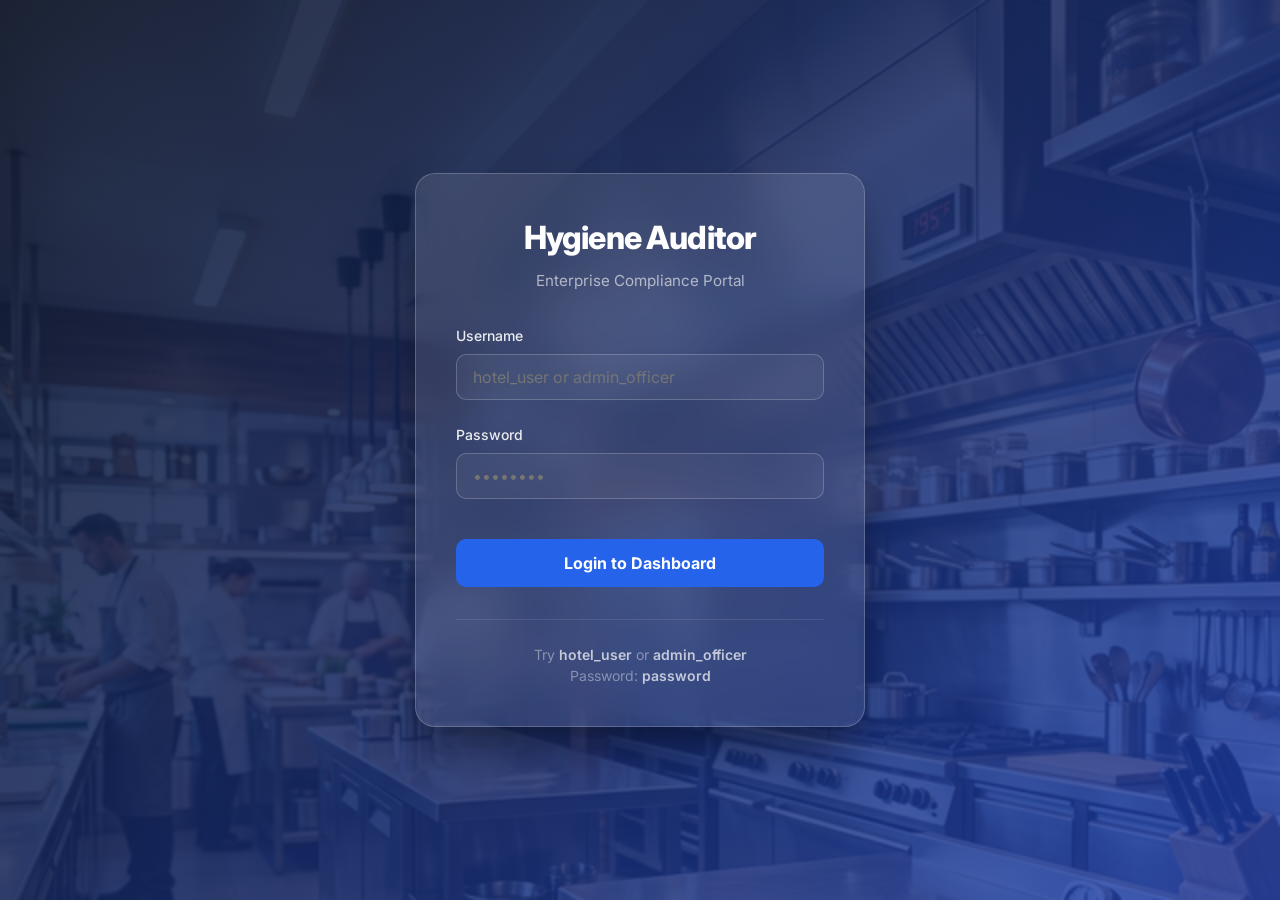
<file: frontend/login.html>
<!DOCTYPE html>
<html lang="en">

<head>
    <meta charset="UTF-8">
    <meta name="viewport" content="width=device-width, initial-scale=1.0">
    <title>Login - Hygiene Auditor</title>
    <link rel="preconnect" href="https://fonts.googleapis.com">
    <link rel="preconnect" href="https://fonts.gstatic.com" crossorigin>
    <link href="https://fonts.googleapis.com/css2?family=Inter:wght@400;500;600;700;800&display=swap" rel="stylesheet">
    <link rel="stylesheet" href="style.css">
    <style>
        body {
            display: flex;
            align-items: center;
            justify-content: center;
            min-height: 100vh;
            margin: 0;
            background: linear-gradient(135deg, rgba(15, 23, 42, 0.9), rgba(30, 64, 175, 0.8)), url('kitchen_background.png');
            background-size: cover;
            background-repeat: no-repeat;
            background-attachment: fixed;
        }

        .login-container {
            width: 100%;
            max-width: 450px;
            padding: 2.5rem;
            background: rgba(255, 255, 255, 0.1);
            backdrop-filter: blur(20px);
            -webkit-backdrop-filter: blur(20px);
            border: 1px solid rgba(255, 255, 255, 0.2);
            border-radius: 20px;
            box-shadow: 0 25px 50px -12px rgba(0, 0, 0, 0.5);
            animation: slideIn 0.6s cubic-bezier(0.16, 1, 0.3, 1);
        }

        @keyframes slideIn {
            from {
                opacity: 0;
                transform: translateY(20px);
            }

            to {
                opacity: 1;
                transform: translateY(0);
            }
        }

        .login-header {
            text-align: center;
            margin-bottom: 2rem;
        }

        .login-header h1 {
            color: #fff;
            font-size: 2rem;
            font-weight: 800;
            margin-bottom: 0.5rem;
            letter-spacing: -0.025em;
        }

        .login-header p {
            color: rgba(255, 255, 255, 0.6);
            font-size: 0.95rem;
        }

        .form-group {
            margin-bottom: 1.5rem;
        }

        .form-group label {
            display: block;
            color: rgba(255, 255, 255, 0.9);
            font-size: 0.875rem;
            font-weight: 500;
            margin-bottom: 0.5rem;
        }

        .input-wrapper {
            position: relative;
        }

        .input-wrapper input {
            width: 100%;
            padding: 0.75rem 1rem;
            background: rgba(255, 255, 255, 0.05);
            border: 1px solid rgba(255, 255, 255, 0.2);
            border-radius: 10px;
            color: #fff;
            font-size: 1rem;
            transition: all 0.3s ease;
        }

        .input-wrapper input:focus {
            outline: none;
            background: rgba(255, 255, 255, 0.1);
            border-color: var(--primary-light);
            box-shadow: 0 0 0 4px rgba(96, 165, 250, 0.2);
        }

        .login-btn {
            width: 100%;
            padding: 0.875rem;
            background: var(--sidebar-active-bg);
            color: #fff;
            border: none;
            border-radius: 10px;
            font-size: 1rem;
            font-weight: 700;
            cursor: pointer;
            transition: all 0.3s ease;
            margin-top: 1rem;
        }

        .login-btn:hover {
            background: #1d4ed8;
            transform: translateY(-2px);
            box-shadow: 0 10px 15px -3px rgba(37, 99, 235, 0.4);
        }

        .login-btn:active {
            transform: translateY(0);
        }

        .role-hint {
            text-align: center;
            margin-top: 2rem;
            padding-top: 1.5rem;
            border-top: 1px solid rgba(255, 255, 255, 0.1);
            font-size: 0.875rem;
            color: rgba(255, 255, 255, 0.4);
        }

        .role-hint span {
            color: rgba(255, 255, 255, 0.7);
            font-weight: 600;
        }

        .error-message {
            background: rgba(239, 68, 68, 0.2);
            color: #f87171;
            padding: 0.75rem;
            border-radius: 8px;
            font-size: 0.875rem;
            margin-bottom: 1.5rem;
            display: none;
            border: 1px solid rgba(239, 68, 68, 0.3);
        }
    </style>
</head>

<body>
    <div class="login-container">
        <div class="login-header">
            <h1>Hygiene Auditor</h1>
            <p>Enterprise Compliance Portal</p>
        </div>

        <div id="errorMessage" class="error-message">Invalid credentials. Please try again.</div>

        <form id="loginForm">
            <div class="form-group">
                <label for="username">Username</label>
                <div class="input-wrapper">
                    <input type="text" id="username" placeholder="hotel_user or admin_officer" required>
                </div>
            </div>
            <div class="form-group">
                <label for="password">Password</label>
                <div class="input-wrapper">
                    <input type="password" id="password" placeholder="••••••••" required>
                </div>
            </div>
            <button type="submit" class="login-btn">Login to Dashboard</button>
        </form>

        <div class="role-hint">
            Try <span>hotel_user</span> or <span>admin_officer</span><br>
            Password: <span>password</span>
        </div>
    </div>

    <script>
        document.getElementById('loginForm').addEventListener('submit', function (e) {
            e.preventDefault();
            const user = document.getElementById('username').value;
            const pass = document.getElementById('password').value;
            const errorEl = document.getElementById('errorMessage');

            if (pass === 'password') {
                if (user === 'hotel_user') {
                    localStorage.setItem('hc_user_role', 'hotel');
                    localStorage.setItem('hc_user_name', 'Hygiene Auditor');
                    window.location.href = 'index.html';
                } else if (user === 'admin_officer') {
                    localStorage.setItem('hc_user_role', 'admin');
                    localStorage.setItem('hc_user_name', 'FSO Officer');
                    window.location.href = 'index.html';
                } else {
                    errorEl.style.display = 'block';
                }
            } else {
                errorEl.style.display = 'block';
            }
        });
    </script>
</body>

</html>
</file>
<file: frontend/style.css>
/*=============================================
=            Variables & Base Setup           =
=============================================*/
:root {
    /* Colors */
    --bg-app: #f1f5f9;
    --sidebar-bg: #0f172a;
    --sidebar-hover: #1e293b;
    --sidebar-text: #94a3b8;
    --sidebar-active-text: #ffffff;
    --sidebar-active-bg: #2563eb;

    --card-bg: rgba(255, 255, 255, 0.95);
    --text-main: #1e293b;
    --text-muted: #475569;

    --primary: #1e40af;
    /* Enterprise Blue */
    --primary-light: #60a5fa;
    --primary-dark: #1e3a8a;
    --secondary: #64748b;

    --success: #10b981;
    --success-bg: #ecfdf5;
    --warning: #f59e0b;
    --warning-bg: #fffbeb;
    --danger: #ef4444;
    --danger-bg: #fef2f2;
    --cyan: #0891b2;
    --cyan-bg: #ecfeff;

    --border: #e2e8f0;

    /* Layout */
    --sidebar-width: 260px;
    --header-height: 60px;
    --border-radius: 12px;
    --shadow-sm: 0 1px 2px 0 rgba(0, 0, 0, 0.05);
    --shadow-md: 0 4px 6px -1px rgba(0, 0, 0, 0.1), 0 2px 4px -1px rgba(0, 0, 0, 0.06);
    --shadow-lg: 0 10px 15px -3px rgba(0, 0, 0, 0.1), 0 4px 6px -2px rgba(0, 0, 0, 0.05);

    /* Transitions */
    --transition: all 0.3s ease;
}

* {
    margin: 0;
    padding: 0;
    box-sizing: border-box;
    font-family: 'Inter', system-ui, -apple-system, sans-serif;
}

body {
    background: url('kitchen_background.png') no-repeat center center fixed;
    background-size: cover;
    color: var(--text-main);
    line-height: 1.5;
    overflow-x: hidden;
}

.app-container {
    display: flex;
    min-height: 100vh;
    background: rgba(255, 255, 255, 0.1);
    backdrop-filter: blur(2px);
}

/*=============================================
=            Sidebar Navigation               =
=============================================*/
.sidebar {
    width: var(--sidebar-width);
    background-color: var(--sidebar-bg);
    color: var(--sidebar-text);
    display: flex;
    flex-direction: column;
    position: fixed;
    height: 100vh;
    z-index: 1000;
    transition: var(--transition);
}

.sidebar-header {
    height: var(--header-height);
    display: flex;
    align-items: center;
    padding: 0 1.5rem;
    border-bottom: 1px solid rgba(255, 255, 255, 0.1);
}

.sidebar-header h2 {
    color: #fff;
    font-size: 1.25rem;
    font-weight: 700;
    letter-spacing: -0.025em;
}

.sidebar-nav {
    padding: 1.5rem 0.75rem;
    display: flex;
    flex-direction: column;
    gap: 0.5rem;
    flex: 1;
}

.nav-item {
    display: flex;
    align-items: center;
    gap: 0.75rem;
    padding: 0.75rem 1rem;
    color: var(--sidebar-text);
    text-decoration: none;
    border-radius: 8px;
    font-weight: 500;
    transition: var(--transition);
    cursor: pointer;
}

.nav-item:hover {
    background-color: var(--sidebar-hover);
    color: #fff;
}

.nav-item.active {
    background-color: var(--sidebar-active-bg);
    color: var(--sidebar-active-text);
}

.sidebar-footer {
    padding: 1.5rem;
    border-top: 1px solid rgba(255, 255, 255, 0.1);
}

/* Pulse Indicator */
.live-indicator {
    display: flex;
    align-items: center;
    gap: 0.75rem;
    padding: 0.5rem 0.75rem;
    background: rgba(16, 185, 129, 0.1);
    border-radius: 8px;
}

.pulse-dot {
    width: 8px;
    height: 8px;
    background-color: var(--success);
    border-radius: 50%;
    box-shadow: 0 0 0 rgba(16, 185, 129, 0.4);
    animation: pulse 2s infinite;
}

@keyframes pulse {
    0% {
        transform: scale(0.95);
        box-shadow: 0 0 0 0 rgba(16, 185, 129, 0.7);
    }

    70% {
        transform: scale(1);
        box-shadow: 0 0 0 10px rgba(16, 185, 129, 0);
    }

    100% {
        transform: scale(0.95);
        box-shadow: 0 0 0 0 rgba(16, 185, 129, 0);
    }
}

.live-text {
    font-size: 0.75rem;
    font-weight: 600;
    color: var(--success);
    text-transform: uppercase;
    letter-spacing: 0.05em;
}

/* Mobile Header */
.mobile-header {
    display: none;
    position: fixed;
    top: 0;
    left: 0;
    right: 0;
    height: 60px;
    background: var(--sidebar-bg);
    color: white;
    align-items: center;
    justify-content: space-between;
    padding: 0 1.5rem;
    z-index: 1100;
}

.hamburger {
    background: none;
    border: none;
    cursor: pointer;
    display: flex;
    flex-direction: column;
    gap: 6px;
    padding: 4px;
}

.hamburger span {
    width: 24px;
    height: 2px;
    background: white;
    transition: 0.3s;
}

/* Welcome Hub Restoration */
.welcome-header {
    text-align: center;
    margin-bottom: 3.5rem;
}

.welcome-header h1 {
    font-size: 3rem;
    font-weight: 800;
    color: white;
    text-shadow: 0 2px 10px rgba(0, 0, 0, 0.5);
}

.welcome-header .accent {
    color: var(--primary-light);
}

.welcome-header p {
    color: #e2e8f0;
    font-size: 1.25rem;
}

.welcome-grid {
    display: grid;
    grid-template-columns: repeat(auto-fit, minmax(200px, 1fr));
    gap: 1.5rem;
}

/*=============================================
=            KPI & Dashboard Grid             =
=============================================*/
.kpi-grid {
    display: grid;
    grid-template-columns: repeat(4, 1fr);
    gap: 1.5rem;
    margin-bottom: 2rem;
}

.kpi-card {
    display: flex;
    justify-content: space-between;
    align-items: center;
    padding: 1.5rem;
    background: #ffffff !important;
    backdrop-filter: blur(10px);
    border: 1px solid rgba(0, 0, 0, 0.05);
    box-shadow: var(--shadow-sm);
}

.kpi-info .kpi-label {
    display: block;
    font-size: 0.875rem;
    color: var(--text-muted);
    font-weight: 500;
    margin-bottom: 0.5rem;
}

.kpi-info .kpi-value {
    display: inline-block;
    font-size: 2rem;
    font-weight: 800;
}

.kpi-info .kpi-suffix {
    font-size: 1.25rem;
    font-weight: 600;
    color: var(--text-muted);
    margin-left: 2px;
}

.kpi-icon {
    width: 48px;
    height: 48px;
    border-radius: 12px;
    display: flex;
    align-items: center;
    justify-content: center;
    font-size: 1.5rem;
}

.kpi-icon.blue {
    background: #dbeafe;
    color: #1e40af;
}

.kpi-icon.green {
    background: #d1fae5;
    color: #065f46;
}

.kpi-icon.red {
    background: #fee2e2;
    color: #991b1b;
}

.kpi-icon.cyan {
    background: #ecfeff;
    color: #0891b2;
}

.dashboard-charts-grid {
    display: grid;
    grid-template-columns: 2fr 1fr;
    gap: 1.5rem;
    margin-bottom: 2rem;
    max-height: 500px;
    /* Limit height to the page */
}

.chart-container {
    height: 100%;
    min-height: 350px;
    max-height: 450px;
    overflow: hidden;
    /* Prevent overflow */
}

.donut-wrapper {
    height: 100%;
    max-height: 250px;
    display: flex;
    justify-content: center;
    align-items: center;
}

/*=============================================
=            Analysis Split Layout            =
=============================================*/
.analysis-split-layout {
    display: grid;
    grid-template-columns: 1fr 340px;
    gap: 1.5rem;
    align-items: start;
}

.preview-wrapper {
    position: relative;
    border-radius: 12px;
    overflow: hidden;
    background: #000;
    min-height: 400px;
    display: flex;
    align-items: center;
    justify-content: center;
}

.preview-wrapper img {
    max-width: 100%;
    max-height: 600px;
}

.detection-overlay {
    position: absolute;
    top: 0;
    left: 0;
    width: 100%;
    height: 100%;
    pointer-events: none;
}

/* Gauge & Metrics */
.gauge-container {
    position: relative;
    width: 150px;
    height: 150px;
    margin: 1.5rem auto;
}

.gauge-ring {
    width: 100%;
    height: 100%;
    border-radius: 50%;
    border: 12px solid #e2e8f0;
    display: flex;
    align-items: center;
    justify-content: center;
}

.gauge-ring .score-value {
    font-size: 3rem;
    font-weight: 800;
}

.risk-badge {
    text-align: center;
    padding: 0.5rem;
    border-radius: 8px;
    font-weight: 700;
    text-transform: uppercase;
    letter-spacing: 0.05em;
}

/* Filtering */
.filter-suite {
    padding: 1rem 1.5rem;
    margin-bottom: 1.5rem;
}

.filter-group {
    display: flex;
    justify-content: space-between;
    align-items: center;
    gap: 1rem;
    flex-wrap: wrap;
}

.search-box {
    position: relative;
    flex: 1;
    min-width: 300px;
}

.search-icon {
    position: absolute;
    left: 12px;
    top: 50%;
    transform: translateY(-50%);
    color: var(--text-muted);
}

.search-box input {
    width: 100%;
    padding: 0.6rem 1rem 0.6rem 2.5rem;
    border-radius: 8px;
    border: 1px solid var(--border);
    background: rgba(255, 255, 255, 0.5);
}

.filter-selects {
    display: flex;
    gap: 0.75rem;
}

.filter-selects select {
    padding: 0.6rem 1rem;
    border-radius: 8px;
    border: 1px solid var(--border);
    background: white;
    cursor: pointer;
}

.welcome-card {
    background: var(--card-bg);
    border-radius: 16px;
    padding: 1.5rem 1rem;
    text-align: center;
    border: 1px solid var(--border);
    transition: all 0.4s cubic-bezier(0.175, 0.885, 0.32, 1.275);
    cursor: pointer;
    box-shadow: var(--shadow-sm);
    display: flex;
    flex-direction: column;
    align-items: center;
    justify-content: center;
    gap: 0.75rem;
}

.welcome-card:hover {
    transform: translateY(-8px);
    box-shadow: var(--shadow-lg);
    border-color: var(--primary);
}

.welcome-card-icon {
    font-size: 2.5rem;
    margin-bottom: 0.25rem;
}

.welcome-card h3 {
    font-size: 1.15rem;
    font-weight: 700;
    color: var(--text-main);
}

.welcome-card p {
    color: var(--text-muted);
    font-size: 0.85rem;
    line-height: 1.5;
    margin-bottom: 0.5rem;
}

.card-link {
    color: var(--primary);
    font-weight: 700;
    font-size: 0.9rem;
    text-transform: uppercase;
    letter-spacing: 0.05em;
    transition: var(--transition);
}

.welcome-card:hover .card-link {
    transform: translateX(5px);
}

.logo-link {
    text-decoration: none;
    color: inherit;
}

/*=============================================
=            Main Content Area                =
=============================================*/
.main-content {
    flex: 1;
    margin-left: var(--sidebar-width);
    padding: 2rem 3rem;
    min-height: 100vh;
    transition: var(--transition);
}

.module {
    display: none;
    animation: fadeIn 0.4s ease-out;
}

.module.active {
    display: block;
}

@keyframes fadeIn {
    from {
        opacity: 0;
        transform: translateY(10px);
    }

    to {
        opacity: 1;
        transform: translateY(0);
    }
}

.module-header {
    margin-bottom: 2rem;
}

.module-header h1 {
    font-size: 1.875rem;
    font-weight: 700;
    color: var(--text-main);
    margin-bottom: 0.5rem;
}

.module-header p {
    color: var(--text-muted);
    font-size: 1rem;
}

.card,
.welcome-card,
.stat-card,
.upload-card,
.result-section,
.settings-card,
.table-card {
    background: rgba(255, 255, 255, 0.7);
    backdrop-filter: blur(12px);
    -webkit-backdrop-filter: blur(12px);
    border: 1px solid rgba(255, 255, 255, 0.3);
    border-radius: var(--border-radius);
    box-shadow: var(--shadow-md);
    padding: 1.5rem;
    margin-bottom: 1.5rem;
    transition: var(--transition);
}

.card:hover,
.welcome-card:hover {
    background: rgba(255, 255, 255, 0.85);
    border-color: var(--primary);
}

/* Utilities */
.hidden {
    display: none !important;
}

.mt-2 {
    margin-top: 0.5rem;
}

.mt-3 {
    margin-top: 1rem;
}

.grid-2-col {
    display: grid;
    grid-template-columns: repeat(auto-fit, minmax(350px, 1fr));
    gap: 1.5rem;
    margin-bottom: 1.5rem;
}

.form-input {
    width: 100%;
    padding: 0.75rem;
    border: 1px solid var(--border);
    border-radius: 8px;
    font-size: 0.9rem;
    margin-top: 0.5rem;
    background: rgba(248, 250, 252, 0.8);
}

textarea.form-input {
    min-height: 100px;
    resize: vertical;
}

/* Buttons */
.btn {
    display: inline-flex;
    align-items: center;
    justify-content: center;
    gap: 0.5rem;
    padding: 0.75rem 1.5rem;
    border-radius: 8px;
    font-weight: 600;
    font-size: 0.95rem;
    cursor: pointer;
    border: none;
    transition: var(--transition);
}

.btn-primary {
    background-color: var(--primary);
    color: white;
}

.btn-primary:hover {
    background-color: var(--primary-hover);
    box-shadow: var(--shadow-md);
}

.btn-primary:disabled {
    opacity: 0.7;
    cursor: not-allowed;
}

.btn-secondary {
    background-color: var(--bg-app);
    color: var(--text-main);
    border: 1px solid var(--border);
}

.btn-secondary:hover {
    background-color: #e2e8f0;
}

/* Spinners */
.spinner {
    display: none;
    width: 20px;
    height: 20px;
    border: 3px solid rgba(255, 255, 255, 0.3);
    border-radius: 50%;
    border-top-color: #fff;
    animation: spin 1s ease-in-out infinite;
}

@keyframes spin {
    to {
        transform: rotate(360deg);
    }
}

/*=============================================
=            Dashboard Stats                  =
=============================================*/
.dashboard-stats {
    display: grid;
    grid-template-columns: repeat(auto-fit, minmax(240px, 1fr));
    gap: 1.5rem;
    margin-bottom: 2rem;
}

.stat-card {
    padding: 1.5rem;
    display: flex;
    flex-direction: column;
}

.stat-card h3 {
    font-size: 0.875rem;
    color: var(--text-muted);
    text-transform: uppercase;
    letter-spacing: 0.05em;
    font-weight: 600;
    margin-bottom: 0.75rem;
}

.stat-value {
    font-size: 2.25rem;
    font-weight: 800;
    line-height: 1;
    margin-bottom: 0.5rem;
}

.score-good {
    color: var(--success);
}

.score-warning {
    color: var(--warning);
}

.score-bad {
    color: var(--danger);
}

.stat-trend {
    font-size: 0.875rem;
    font-weight: 500;
    color: var(--text-muted);
}

.trend-up {
    color: var(--success);
}

.trend-down {
    color: var(--danger);
}


/* Placeholder Chart */
.chart-card {
    min-height: 300px;
}

.chart-placeholder {
    height: 250px;
    display: flex;
    align-items: flex-end;
    padding-top: 2rem;
    border-bottom: 1px solid var(--border);
}

.chart-bars {
    display: flex;
    justify-content: space-around;
    align-items: flex-end;
    width: 100%;
    height: 100%;
    gap: 1rem;
}

.bar {
    width: 40px;
    background-color: var(--primary);
    border-radius: 4px 4px 0 0;
    opacity: 0.8;
    transition: height 1s ease;
}

.bar:hover {
    opacity: 1;
}


/*=============================================
=            Upload Modules (Image & Video)   =
=============================================*/
.upload-card {
    max-width: 800px;
}

.upload-area {
    border: 2px dashed #cbd5e1;
    border-radius: 8px;
    padding: 3rem 2rem;
    text-align: center;
    background-color: #f8fafc;
    transition: all 0.3s ease;
    margin-bottom: 1.5rem;
    cursor: pointer;
}

.upload-area:hover,
.upload-area.dragover {
    border-color: var(--primary);
    background-color: #eff6ff;
}

.upload-icon {
    font-size: 3rem;
    margin-bottom: 1rem;
    display: block;
}

input[type="file"] {
    display: none;
}

.upload-hint {
    color: var(--text-muted);
    font-size: 0.875rem;
    margin-top: 0.5rem;
}

.file-name {
    margin-top: 1rem;
    font-weight: 600;
    color: var(--primary);
}

.error-msg {
    color: var(--danger);
    font-size: 0.875rem;
    margin-top: 1rem;
    font-weight: 500;
}

/* Result Sections */
.result-section {
    max-width: 800px;
    border-top: 4px solid var(--primary);
}

.result-section h2 {
    font-size: 1.25rem;
    margin-bottom: 1.5rem;
    padding-bottom: 0.75rem;
    border-bottom: 1px solid var(--border);
}

.result-grid {
    display: grid;
    grid-template-columns: 200px 1fr;
    gap: 2rem;
    margin-bottom: 1.5rem;
}

.score-panel {
    text-align: center;
    background: #f8fafc;
    padding: 1.5rem;
    border-radius: 8px;
    display: flex;
    flex-direction: column;
    justify-content: center;
    border: 1px solid var(--border);
}

.score-panel .score-value {
    font-size: 4rem;
    margin-top: 0.5rem;
}

.badge-container {
    display: flex;
    flex-wrap: wrap;
    gap: 0.5rem;
    margin-top: 0.5rem;
}

.badge {
    padding: 0.25rem 0.75rem;
    border-radius: 9999px;
    font-size: 0.75rem;
    font-weight: 600;
    background: var(--bg-app);
    color: var(--text-muted);
}

.badge.detected {
    background: var(--success-bg);
    color: var(--success);
}

/* Components & Utils */
.btn-block {
    width: 100%;
    display: flex;
    justify-content: center;
}

.metrics-card h3 {
    font-size: 0.9rem;
    color: var(--text-muted);
    text-transform: uppercase;
    margin-bottom: 1rem;
}

.confidence-list {
    display: flex;
    flex-direction: column;
    gap: 0.75rem;
}

.confidence-item {
    display: flex;
    align-items: center;
    gap: 1rem;
}

.confidence-label {
    flex: 1;
    font-size: 0.875rem;
    font-weight: 500;
}

.confidence-bar-bg {
    flex: 2;
    height: 8px;
    background: #e2e8f0;
    border-radius: 4px;
    overflow: hidden;
}

.confidence-bar-fill {
    height: 100%;
    background: var(--primary);
    transition: width 0.5s ease;
}

.confidence-val {
    font-size: 0.75rem;
    font-weight: 700;
    min-width: 30px;
}

.violations-list-modern {
    list-style: none;
    padding: 0;
}

.violation-item {
    display: flex;
    gap: 0.75rem;
    padding: 0.75rem;
    background: var(--danger-bg);
    border-left: 4px solid var(--danger);
    border-radius: 6px;
    margin-bottom: 0.5rem;
    font-size: 0.875rem;
    color: #991b1b;
}

.recommendation-list {
    list-style: none;
    padding: 0;
}

.rec-item {
    display: flex;
    gap: 0.75rem;
    padding: 0.75rem;
    background: var(--cyan-bg);
    border-left: 4px solid var(--cyan);
    border-radius: 6px;
    margin-bottom: 0.5rem;
    font-size: 0.875rem;
    color: #155e75;
}

.border-danger-glow {
    border: 2px solid var(--danger);
    box-shadow: 0 0 15px rgba(239, 68, 68, 0.2);
    animation: alert-glow 2s infinite ease-in-out;
}

@keyframes alert-glow {
    0% {
        box-shadow: 0 0 5px rgba(239, 68, 68, 0.2);
    }

    50% {
        box-shadow: 0 0 20px rgba(239, 68, 68, 0.4);
    }

    100% {
        box-shadow: 0 0 5px rgba(239, 68, 68, 0.2);
    }
}

/* Responsiveness Media Queries */
@media (max-width: 1024px) {
    .sidebar {
        transform: translateX(-100%);
        width: 280px;
    }

    .sidebar.open {
        transform: translateX(0);
    }

    .main-content {
        margin-left: 0;
        padding-top: 80px;
    }

    .mobile-header {
        display: flex;
    }

    .analysis-split-layout {
        grid-template-columns: 1fr;
    }

    .kpi-grid {
        grid-template-columns: repeat(2, 1fr);
    }

    .dashboard-charts-grid {
        grid-template-columns: 1fr;
    }
}

@media (max-width: 640px) {
    .kpi-grid {
        grid-template-columns: 1fr;
    }

    .filter-group {
        flex-direction: column;
        align-items: stretch;
    }

    .filter-selects {
        flex-wrap: wrap;
    }
}

.violations-list {
    list-style-position: inside;
    color: var(--danger);
    background: var(--danger-bg);
    padding: 1rem;
    border-radius: 8px;
    border: 1px solid #fecaca;
}

.violations-list li {
    margin-bottom: 0.25rem;
    font-weight: 500;
}

.meta-footer {
    display: flex;
    justify-content: space-between;
    align-items: center;
    padding-top: 1rem;
    border-top: 1px solid var(--border);
    font-size: 0.875rem;
    color: var(--text-muted);
}

.status-badge {
    display: inline-flex;
    align-items: center;
    gap: 0.5rem;
    padding: 0.25rem 0.75rem;
    border-radius: 4px;
    background: var(--success-bg);
    color: var(--success);
    font-weight: 500;
}

/* Video Progress */
.progress-section {
    max-width: 800px;
    text-align: center;
}

.progress-bar-container {
    width: 100%;
    height: 12px;
    background-color: #e2e8f0;
    border-radius: 999px;
    margin: 1.5rem 0 1rem;
    overflow: hidden;
}

.progress-bar {
    height: 100%;
    background-color: var(--primary);
    border-radius: 999px;
    transition: width 0.2s linear;
}

.progress-stats {
    display: flex;
    justify-content: space-between;
    font-size: 0.875rem;
    color: var(--text-muted);
    font-weight: 500;
}

.stats-grid {
    display: flex;
    gap: 2rem;
}

.stat-item {
    display: flex;
    flex-direction: column;
}

.stat-label {
    font-size: 0.75rem;
    text-transform: uppercase;
    color: var(--text-muted);
}

.stat-val {
    font-size: 1.25rem;
    font-weight: 700;
}

/*=============================================
=            Batch Reports Table              =
=============================================*/
.table-responsive {
    overflow-x: auto;
}

.reports-table {
    width: 100%;
    border-collapse: collapse;
    text-align: left;
}

.reports-table th,
.reports-table td {
    padding: 1rem;
    border-bottom: 1px solid var(--border);
}

.reports-table th {
    background-color: #334155;
    /* Slate-700 */
    font-weight: 600;
    color: #ffffff;
    text-transform: uppercase;
    font-size: 0.75rem;
    letter-spacing: 0.05em;
    border-bottom: 2px solid #0891b2;
    /* Cyan-600 */
}

.reports-table tbody tr:hover {
    background-color: #ecfeff;
    /* Cyan-50 */
}

.badge-risk {
    padding: 0.25rem 0.75rem;
    border-radius: 999px;
    font-size: 0.75rem;
    font-weight: 600;
}

.risk-high {
    background: #fee2e2;
    color: #b91c1c;
    border: 1px solid #fecaca;
}

.risk-medium {
    background: #ffedd5;
    color: #c2410c;
    border: 1px solid #fed7aa;
}

.risk-low {
    background: #dcfce7;
    color: #15803d;
    border: 1px solid #bbf7d0;
}


/*=============================================
=            Regulator Settings               =
=============================================*/
.settings-card {
    max-width: 600px;
}

.settings-group {
    margin-bottom: 2rem;
    padding-bottom: 1.5rem;
    border-bottom: 1px solid var(--border);
}

.settings-group h3 {
    font-size: 1.1rem;
    margin-bottom: 1rem;
    color: var(--text-main);
}

.setting-item {
    margin-bottom: 1.5rem;
}

.setting-item label {
    display: block;
    font-weight: 600;
    margin-bottom: 0.5rem;
}

.setting-desc {
    font-size: 0.875rem;
    color: var(--text-muted);
    margin-top: 0.25rem;
}

/* Slider */
.slider {
    -webkit-appearance: none;
    appearance: none;
    width: 100%;
    height: 8px;
    border-radius: 4px;
    background: #e2e8f0;
    outline: none;
}

.slider::-webkit-slider-thumb {
    -webkit-appearance: none;
    appearance: none;
    width: 20px;
    height: 20px;
    border-radius: 50%;
    background: var(--primary);
    cursor: pointer;
}

/* Toggle Switch */
.toggle-item {
    display: flex;
    justify-content: space-between;
    align-items: center;
}

.toggle-label {
    flex: 1;
    margin-bottom: 0 !important;
}

.switch {
    position: relative;
    display: inline-block;
    width: 48px;
    height: 26px;
    flex-shrink: 0;
}

.switch input {
    opacity: 0;
    width: 0;
    height: 0;
}

.slider-toggle {
    position: absolute;
    cursor: pointer;
    top: 0;
    left: 0;
    right: 0;
    bottom: 0;
    background-color: #cbd5e1;
    transition: .4s;
}

.slider-toggle:before {
    position: absolute;
    content: "";
    height: 20px;
    width: 20px;
    left: 3px;
    bottom: 3px;
    background-color: white;
    transition: .4s;
}

input:checked+.slider-toggle {
    background-color: var(--primary);
}

input:checked+.slider-toggle:before {
    transform: translateX(22px);
}

.slider-toggle.round {
    border-radius: 34px;
}

.slider-toggle.round:before {
    border-radius: 50%;
}

/*=============================================
=            Toast Notifications              =
=============================================*/
.toast-container {
    position: fixed;
    bottom: 20px;
    right: 20px;
    z-index: 1000;
    display: flex;
    flex-direction: column;
    gap: 10px;
}

.toast {
    background: var(--card-bg);
    color: var(--text-main);
    padding: 1rem 1.5rem;
    border-radius: 8px;
    box-shadow: var(--shadow-lg);
    border-left: 4px solid var(--primary);
    font-weight: 500;
    animation: slideInRight 0.3s ease-out forwards;
    display: flex;
    align-items: center;
    gap: 0.75rem;
}

.toast.success {
    border-left-color: var(--success);
}

@keyframes slideInRight {
    from {
        transform: translateX(100%);
        opacity: 0;
    }

    to {
        transform: translateX(0);
        opacity: 1;
    }
}

@keyframes fadeOut {
    from {
        opacity: 1;
    }

    to {
        opacity: 0;
    }
}

/*=============================================
=            Learning Hub Styles              =
=============================================*/
.learning-filters {
    padding: 1rem 1.5rem;
    margin-bottom: 2rem;
}

.category-buttons {
    display: flex;
    gap: 0.5rem;
    flex-wrap: wrap;
    margin-top: 0.5rem;
}

.learning-grid {
    display: grid;
    grid-template-columns: repeat(3, 1fr);
    gap: 1.5rem;
}

.section-title {
    font-size: 1.25rem;
    font-weight: 700;
    margin: 2rem 0 1rem;
    color: var(--text-main);
}

.video-card {
    background: #ffffff;
    border-radius: var(--border-radius);
    overflow: hidden;
    border: 1px solid var(--border);
    transition: var(--transition);
    display: flex;
    flex-direction: column;
}

.video-card:hover {
    transform: translateY(-5px);
    box-shadow: var(--shadow-lg);
}

.video-thumbnail {
    position: relative;
    width: 100%;
    padding-top: 56.25%;
    /* 16:9 Aspect Ratio */
    background: #000;
}

.video-thumbnail iframe {
    position: absolute;
    top: 0;
    left: 0;
    width: 100%;
    height: 100%;
    border: 0;
}

.video-content {
    padding: 1.25rem;
    flex: 1;
    display: flex;
    flex-direction: column;
}

.video-category {
    font-size: 0.7rem;
    font-weight: 700;
    text-transform: uppercase;
    letter-spacing: 0.05em;
    color: var(--primary);
    margin-bottom: 0.5rem;
    display: block;
}

.video-title {
    font-size: 1rem;
    font-weight: 700;
    color: var(--text-main);
    margin-bottom: 0.5rem;
    line-height: 1.4;
}

.video-desc {
    font-size: 0.85rem;
    color: var(--text-muted);
    line-height: 1.5;
    margin-bottom: 1rem;
    display: -webkit-box;
    -webkit-line-clamp: 2;
    line-clamp: 2;
    -webkit-box-orient: vertical;
    overflow: hidden;
}

.why-matters {
    margin-top: auto;
    background: var(--cyan-bg);
    padding: 0.75rem;
    border-radius: 8px;
    font-size: 0.75rem;
    color: #155e75;
    border-left: 3px solid var(--cyan);
}

.why-matters strong {
    display: block;
    margin-bottom: 2px;
}


/* Responsive */
@media (max-width: 768px) {
    .sidebar {
        transform: translateX(-100%);
    }

    .sidebar.open {
        transform: translateX(0);
    }

    .main-content {
        margin-left: 0;
        padding: 1rem;
    }

    .result-grid {
        grid-template-columns: 1fr;
    }
}

/* Training & Engagement Module Styles */
.training-grid {
    display: grid;
    grid-template-columns: repeat(auto-fit, minmax(320px, 1fr));
    gap: 1.5rem;
    margin-top: 1rem;
}

.training-card {
    display: flex;
    flex-direction: column;
}

.streak-card {
    background: linear-gradient(135deg, #1e40af 0%, #1e3a8a 100%) !important;
    color: white !important;
    padding: 1.5rem 2rem !important;
    display: flex;
    align-items: center;
    gap: 1.5rem;
}

.streak-icon {
    font-size: 2.5rem;
}

.streak-info h2 {
    font-size: 1.75rem;
    font-weight: 800;
    margin: 0;
}

.streak-info p {
    opacity: 0.8;
    margin: 0;
    font-size: 0.9rem;
}

.game-canvas-wrapper {
    position: relative;
    border-radius: 12px;
    overflow: hidden;
    margin-top: 1rem;
    cursor: crosshair;
    background: #000;
}

.game-canvas-wrapper img {
    width: 100%;
    display: block;
    opacity: 0.8;
}

#gameOverlay {
    position: absolute;
    top: 0;
    left: 0;
    width: 100%;
    height: 100%;
}

.hit-marker {
    position: absolute;
    width: 24px;
    height: 24px;
    border: 2px solid var(--success);
    background: rgba(16, 185, 129, 0.4);
    border-radius: 50%;
    transform: translate(-50%, -50%);
    pointer-events: none;
    animation: markerPulse 0.4s ease-out;
}

@keyframes markerPulse {
    0% {
        transform: translate(-50%, -50%) scale(0.5);
        opacity: 0;
    }

    100% {
        transform: translate(-50%, -50%) scale(1);
        opacity: 1;
    }
}

.timer-bar {
    width: 100%;
    height: 6px;
    background: rgba(0, 0, 0, 0.1);
    border-radius: 3px;
    overflow: hidden;
    margin-bottom: 0.5rem;
}

#gameTimer {
    height: 100%;
    background: var(--primary);
    transition: width 1s linear;
}

.quiz-module .btn-outline {
    text-align: left;
    padding: 1rem;
    font-size: 0.9rem;
    background: rgba(255, 255, 255, 0.5);
}

.training-card-header {
    display: flex;
    justify-content: space-between;
    align-items: center;
    margin-bottom: 1rem;
}

#quizFeedback {
    padding: 0.75rem 1rem;
    border-radius: 8px;
    font-weight: 600;
    font-size: 0.875rem;
}

.text-success {
    color: var(--success);
}

.text-danger {
    color: var(--danger);
}

/* Modal System */
.modal-overlay {
    position: fixed;
    top: 0;
    left: 0;
    width: 100%;
    height: 100%;
    background: rgba(15, 23, 42, 0.8);
    backdrop-filter: blur(4px);
    display: flex;
    justify-content: center;
    align-items: center;
    z-index: 2000;
    transition: all 0.3s ease;
}

.modal-container {
    background: white;
    width: 90%;
    max-width: 800px;
    border-radius: 16px;
    box-shadow: 0 25px 50px -12px rgba(0, 0, 0, 0.25);
    overflow: hidden;
    animation: modalSlideUp 0.3s ease-out;
}

@keyframes modalSlideUp {
    from {
        transform: translateY(20px);
        opacity: 0;
    }

    to {
        transform: translateY(0);
        opacity: 1;
    }
}

.modal-header {
    padding: 1.5rem 2rem;
    border-bottom: 1px solid var(--border);
    display: flex;
    justify-content: space-between;
    align-items: center;
    background: #f8fafc;
}

.modal-header h2 {
    font-size: 1.25rem;
    color: var(--text-main);
    margin: 0;
}

.close-modal {
    background: none;
    border: none;
    font-size: 2rem;
    color: var(--text-muted);
    cursor: pointer;
    line-height: 1;
}

.modal-body {
    padding: 2rem;
    max-height: 80vh;
    overflow-y: auto;
}

.report-meta-grid {
    display: grid;
    grid-template-columns: repeat(3, 1fr);
    gap: 1.5rem;
    margin-bottom: 2rem;
    padding: 1.5rem;
    background: #f1f5f9;
    border-radius: 12px;
}

.meta-item .label {
    display: block;
    font-size: 0.75rem;
    text-transform: uppercase;
    color: var(--text-muted);
    margin-bottom: 0.5rem;
    font-weight: 600;
}

.meta-item .value {
    font-size: 1rem;
    font-weight: 700;
    color: var(--text-main);
}

.meta-item .valueHighlight {
    font-size: 1.5rem;
    font-weight: 800;
    color: var(--primary);
}

.details-table {
    width: 100%;
    border-collapse: collapse;
    margin-top: 1rem;
}

.details-table th {
    text-align: left;
    padding: 1rem;
    background: #f8fafc;
    border-bottom: 2px solid var(--border);
    font-size: 0.85rem;
    color: var(--text-muted);
}

.details-table td {
    padding: 1rem;
    border-bottom: 1px solid var(--border);
    font-size: 0.9rem;
}

.details-table tr:last-child td {
    border-bottom: none;
}

.severity-badge {
    padding: 2px 8px;
    border-radius: 4px;
    font-size: 10px;
    font-weight: 700;
    text-transform: uppercase;
}

.severity-high {
    background: #fee2e2;
    color: #991b1b;
}

.severity-medium {
    background: #ffedd5;
    color: #9a3412;
}

.severity-low {
    background: #ecfdf5;
    color: #065f46;
}

.status-check {
    color: var(--success);
    font-weight: 700;
}

.status-violation {
    color: var(--danger);
    font-weight: 700;
}
/*=============================================
=            Admin Dashboard Styles           =
=============================================*/
.live-monitoring-layout {
    display: grid;
    grid-template-columns: 1fr 300px;
    gap: 1.5rem;
}

.cctv-grid-container {
    width: 100%;
    border-radius: 12px;
    overflow: hidden;
    background: #000;
    box-shadow: var(--shadow-lg);
    border: 4px solid var(--sidebar-bg);
}

.cctv-grid-img {
    width: 100%;
    display: block;
    height: auto;
}

.action-buttons-stack {
    display: flex;
    flex-direction: column;
}

.btn-block {
    width: 100%;
}

.mini-alert-item {
    padding: 0.75rem;
    border-radius: 8px;
    margin-bottom: 0.75rem;
    border-left: 4px solid #ccc;
    background: rgba(0,0,0,0.02);
}

.mini-alert-item.red {
    border-left-color: var(--danger);
    background: var(--danger-bg);
}

.mini-alert-item.green {
    border-left-color: var(--success);
    background: var(--success-bg);
}

.mini-alert-item span {
    font-size: 0.7rem;
    font-weight: 700;
    color: var(--text-muted);
    text-transform: uppercase;
}

.mini-alert-item p {
    font-size: 0.85rem;
    margin-top: 2px;
}

/* Role helper classes */
.admin-only, .hotel-only {
    display: none; /* Controlled by JS handleRoleSpecificUI */
}
</file>
